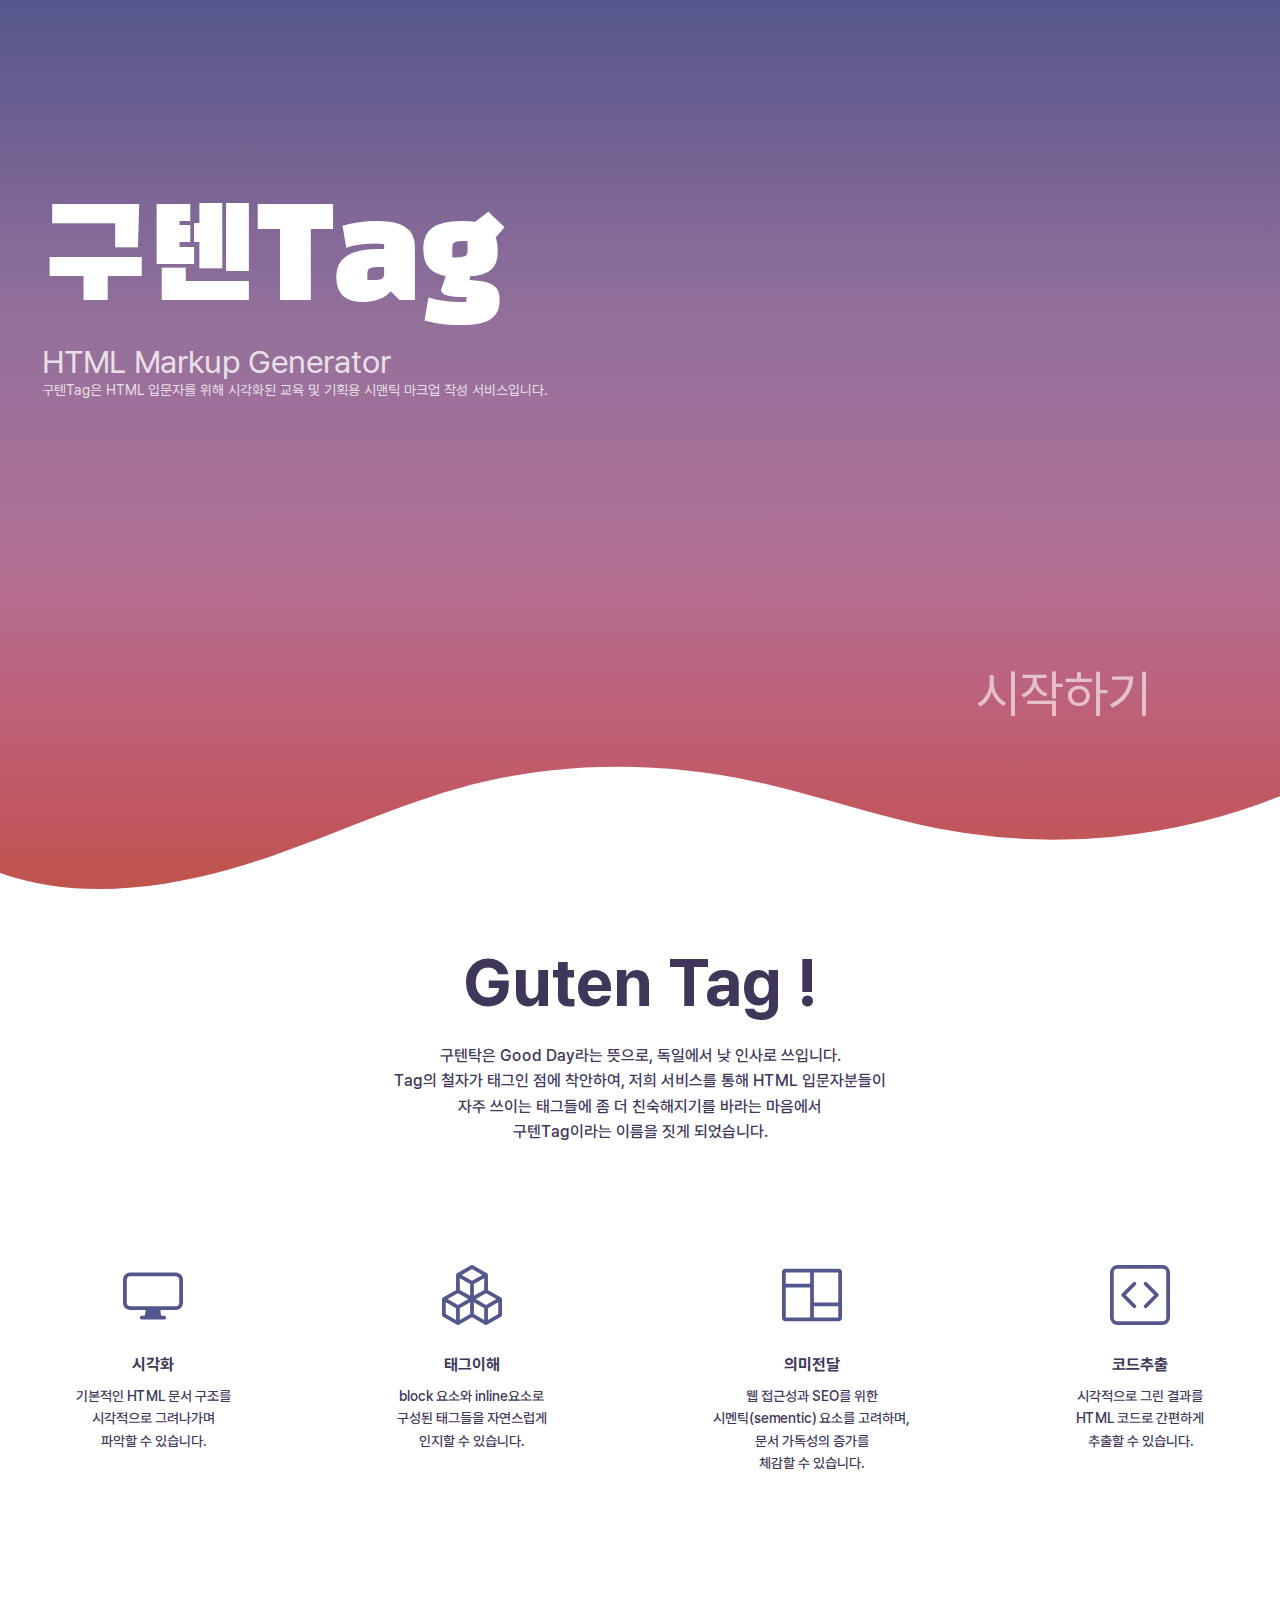
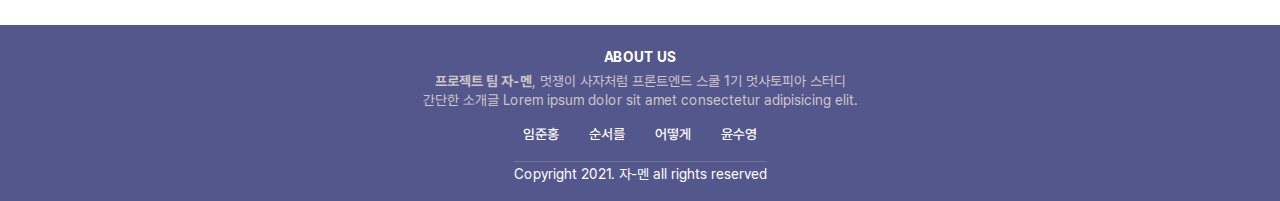
<file: index.html>
<!DOCTYPE html>
<html lang="ko">

<head>
    <meta charset="UTF-8">
    <meta http-equiv="X-UA-Compatible" content="IE=edge">
    <meta name="viewport" content="width=device-width, initial-scale=1.0">
    <title>구텐Tag</title>
    <link rel="preconnect" href="https://fonts.googleapis.com">
    <link rel="preconnect" href="https://fonts.gstatic.com" crossorigin>
    <link href="https://fonts.googleapis.com/css2?family=Black+Han+Sans&display=swap" rel="stylesheet">
    <link rel="stylesheet" href="css/reset.css">
    <link rel="stylesheet" href="css/font.css">
    <link rel="stylesheet" href="css/indexStyle.css">
</head>

<body>
    <header class="header">
        <h1><a href="index.html">구텐Tag</a></h1>
        <strong>HTML Markup Generator</strong>
        <p>구텐Tag은 HTML 입문자를 위해 시각화된 교육 및 기획용 시맨틱 마크업 작성 서비스입니다.</p>
        <a href="board.html" class="btn-start">시작하기</a>
    </header>
    <section class="divider">
        <div class="custom-shape-divider">
            <svg data-name="Layer 1" xmlns="http://www.w3.org/2000/svg" viewBox="0 0 1200 120"
                preserveAspectRatio="none">
                <path
                    d="M985.66,92.83C906.67,72,823.78,31,743.84,14.19c-82.26-17.34-168.06-16.33-250.45.39-57.84,11.73-114,31.07-172,41.86A600.21,600.21,0,0,1,0,27.35V120H1200V95.8C1132.19,118.92,1055.71,111.31,985.66,92.83Z"
                    class="shape-fill"></path>
            </svg>
        </div>
    </section>
    <main class="cont-main">
        <h2>Guten Tag !</h2>
        <em>구텐탁은 Good Day라는 뜻으로, 독일에서 낮 인사로 쓰입니다. <br>
            Tag의 철자가 태그인 점에 착안하여, 저희 서비스를 통해 HTML 입문자분들이 <br>자주 쓰이는 태그들에 좀 더 친숙해지기를 바라는 마음에서 <br>구텐Tag이라는 이름을 짓게
            되었습니다.</em>
        <h3 class="sr-only">구텐Tag 특징 소개</h3>
        <ul class="cont-feat">
            <li>
                <img src="resource/display.svg" alt="">
                <strong>시각화</strong>
                <p>기본적인 HTML 문서 구조를 <br>시각적으로 그려나가며 <br>파악할 수 있습니다.</p>
            </li>
            <li>
                <img src="resource/boxes.svg" alt="">
                <strong>태그이해</strong>
                <p>block 요소와 inline요소로 <br>구성된 태그들을 자연스럽게 <br>인지할 수 있습니다.</p>
            </li>
            <li>
                <img src="resource/columns.svg" alt="">
                <strong>의미전달</strong>
                <p>웹 접근성과 SEO를 위한 <br>시멘틱(sementic) 요소를 고려하며, <br>문서 가독성의 증가를 <br>체감할 수 있습니다.</p>
            </li>
            <li>
                <img src="resource/code-square.svg" alt="">
                <strong>코드추출</strong>
                <p>시각적으로 그린 결과를 <br>HTML 코드로 간편하게 <br>추출할 수 있습니다.</p>
            </li>
        </ul>
        </section>
    </main>
    <footer class="jamen-info">
        <h4>ABOUT US</h4>
        <p><strong>프로젝트 팀 자-멘</strong>, 멋쟁이 사자처럼 프론트엔드 스쿨 1기 멋사토피아 스터디</p>
        <p>간단한 소개글 Lorem ipsum dolor sit amet consectetur adipisicing
            elit.</p>
        <ul class="jamen-member">
            <li>임준홍</li>
            <li>순서를</li>
            <li>어떻게</li>
            <li>윤수영</li>
        </ul>
        <small>Copyright 2021. 자-멘 all rights reserved</small>
    </footer>
</body>

</html>
</file>
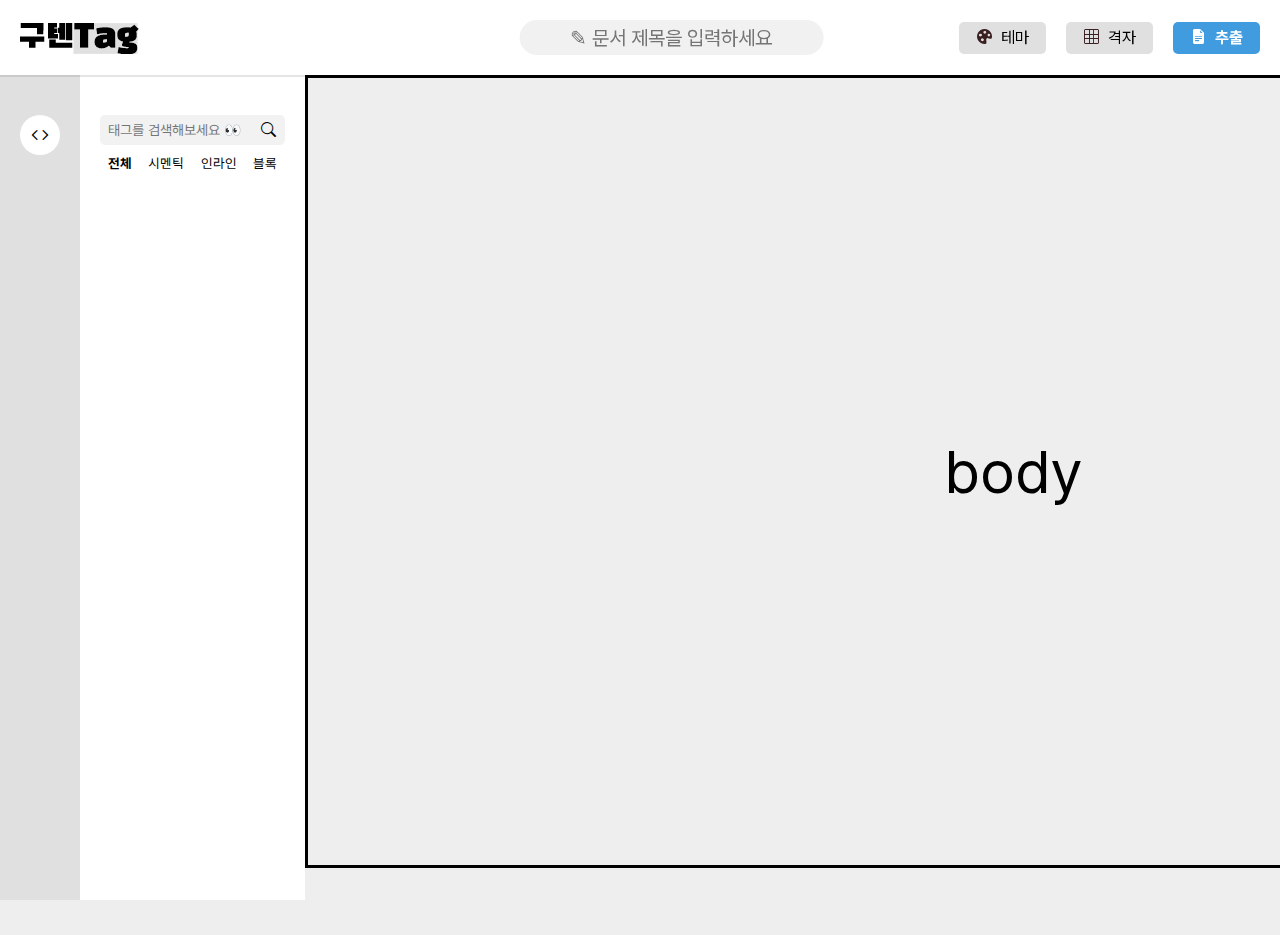
<file: board.html>
<!DOCTYPE html>
<html lang="ko">

<head>
    <meta charset="UTF-8" />
    <meta http-equiv="X-UA-Compatible" content="IE=edge" />
    <meta name="viewport" content="width=device-width, initial-scale=1.0" />
    <title>Document</title>
    <link rel="preconnect" href="https://fonts.googleapis.com">
    <link rel="preconnect" href="https://fonts.gstatic.com" crossorigin>
    <link href="https://fonts.googleapis.com/css2?family=Black+Han+Sans&display=swap" rel="stylesheet">
    <link rel="stylesheet" href="https://cdn.jsdelivr.net/npm/bootstrap-icons@1.7.2/font/bootstrap-icons.css" />
    <link rel="stylesheet" href="./css/reset.css" />
    <link rel="stylesheet" href="./css/font.css" />
    <link rel="stylesheet" href="./css/boardStyle.css" />
</head>

<body>
    <header class="header-menu-bar">
        <h1 class="sr-only">메인 보드 페이지입니다.</h1>
        <a href="index.html">
            <img src="./resource/logoblack_mini.png" alt="구텐탁 로고이미지" class="link-logo" />
        </a>

        <input type="text" id="title" placeholder="✎ 문서 제목을 입력하세요" class="input-title" />

        <section class="modal">
            <article class="modal-export">
                <div class="wrap-cont-modal">
                    <small>구텐Tag</small>
                    <strong>코드 추출하기</strong>
                    <div class="wrap-preview">
                        <i class="bi bi-record-circle-fill"></i><em>미리보기</em>
                        <div class="input-indent">
                            <em><i class="bi bi-text-indent-left"></i>들여쓰기</em>
                            <input type="radio" id="2칸" name="indent" value="2칸" checked>
                            <label for="2칸">2칸</label>
                            <input type="radio" id="4칸" name="indent" value="4칸">
                            <label for="4칸">4칸</label>
                        </div>
                    </div>
                    <textarea class="preview-code"></textarea>
                    <button type="button" class="btn-copy">클립보드에 복사</button>
                    <button type="button" class="btn-close">
                        <img src="resource/x-lg.svg" alt="코드 추출창 닫기">
                    </button>
                </div>
            </article>
            <div class="modal-dimed"></div>
        </section>

        <ul class="wrap-btn-menu">
            <li id="btn-palette" class="btn-headmenu">
                <i class="bi bi-palette-fill"></i> 테마
                <button type="button" id="btn-open-theme" class="btn-menu-open"></button>
                <ul class="list-theme-container">
                    <li><button type="button" class="btn-theme theme-one"></button></li>
                    <li><button type="button" class="btn-theme theme-two"></button></li>
                    <li><button type="button" class="btn-theme theme-three"></button></li>
                    <li><button type="button" class="btn-theme theme-four"></button></li>
                </ul>
                <label for="color-tag" class="txt-color">색상 선택<input type="color" value="#A3EEFF" id="color-tag" class="inp-color"></label>
            </li>
            <li id="btn-grid" class="btn-headmenu gird-menu">
                <i class="bi bi-grid-3x3"></i> 격자
                <button type="button" class="btn-menu-open"></button>
                <ul class="list-grid-container">
                    <li>
                        <label for="grid-check" class="txt-grid-Whether">
                            격자 표시<input type="checkbox" checked id="grid-check" class="inp-grid-check">
                        </label>
                    </li>
                    <li>
                        <label for="grid-size" class="txt-grid-size">
                            크기: <input type="number" id="grid-size" class="inp-grid-size">px
                        </label>
                    </li>
                </ul>
            </li>
            <li class="btn-headmenu file">
                <i class="bi bi-file-earmark-text-fill"></i> 추출
            </li>
        </ul>
    </header>

    <main class="cont-board">
        <aside class="wrap-side">
            <section class="side-btn-list">
                <button type="button" class="btn-tag-list">
                    <i class="bi bi-code"></i>
                </button>
                <button type="button" class="btn-attribute">
                    <i class="bi bi-three-dots"></i>
                </button>
            </section>

            <section class="side-tag-list side-list-on">
                <div class="wrap-search">
                    <label for="search-tag" class="sr-only">태그 검색바</label>
                    <input type="text" id="search-tag" placeholder="태그를 검색해보세요 👀" class="input-tag-search" />
                    <button type="button" class="btn-search">
                        <i class="bi bi-search"></i>
                    </button>
                </div>

                <div class="wrap-filter">
                    <button type="button" id="btn-all" class="btn-filter-tag selected">
                        전체
                    </button>
                    <button type="button" id="btn-semantic" class="btn-filter-tag">
                        시멘틱
                    </button>
                    <button type="button" id="btn-inline" class="btn-filter-tag">
                        인라인
                    </button>
                    <button type="button" id="btn-block" class="btn-filter-tag">
                        블록
                    </button>
                </div>

                <ul class="wrap-tag"></ul>
            </section>

            <section class="side-attr-list">
                <div class="wrap-tag-name">
                    <em class="text-select-tag-name">div</em>
                    <div class="wrap-select-tag-btn">
                        <button type="button" class="btn-trash"><i class="bi bi-trash"></i></button>
                    </div>
                </div>

                <div class="wrap-attr-list">
                    <div class="sect-attr-add">
                        <button type="button" class="btn-attr-add"></button>
                        <p class="txt-attr-add">새 어트리뷰트 추가...</p>
                    </div>
                    <div class="wrap-attr-menu">
                        <label for="attr-name" class="sr-only">속성 입력창</label>
                        <input type="text" id="attr-name" placeholder="attribute" class="input-attr-name">
                        <label for="attr-user-custom" class="sr-only">사용자지정 속성의 이름 입력창</label>
                        <input type="text" id="attr-user-custom" placeholder="value" class="input-attr-user-custom">
                        <button type="button" class="btn-attr-delete input-delete"></button>
                    </div>
                    <div class="attr-item-containers"></div>
                </div>
            </section>
        </aside>


        <section class="board"></section>
    </main>

    <script src="js/data.js"></script>
    <script src="js/util.js"></script>
    <script src="js/tag.js"></script>
    <script src="js/grid.js"></script>
    <script src="js/cursor.js"></script>
    <script src="js/board.js"></script>
    <script src="js/renderTags.js"></script>
    <script src="js/searchFilter.js"></script>
    <script src="js/aside.js"></script>
    <script src="js/attrCustom.js"></script>
    <script src="js/menuOpen.js"></script>
    <script src="js/attrBtn.js"></script>
    <script src="js/modal.js"></script>
</body>

</html>
</file>
<file: css/font.css>
@charset "utf-8";

/*
Copyright (c) 2021 Kil Hyung-jin, with Reserved Font Name Pretendard.
https://github.com/orioncactus/pretendard

This Font Software is licensed under the SIL Open Font License, Version 1.1.
This license is copied below, and is also available with a FAQ at:
http://scripts.sil.org/OFL
*/

@font-face {
	font-family: "Pretendard Variable";
	font-weight: 45 920;
	font-style: normal;
	font-display: swap;
	src: local("Pretendard Variable"), url("../fonts/PretendardVariable.woff2") format("woff2-variations");
}

body, button, input, li, textarea {
	font-family: "Pretendard Variable", sans-serif;
}
</file>
<file: css/indexStyle.css>
body {
    font-size: 14px;
}
a {
    color: inherit;
}
h1 {
    display: inline-block;
    color: #fff;
    font-family: 'Black Han Sans', sans-serif;
    font-size: 10vw;
    line-height: 1.3em;
}

.sr-only {
	position: absolute;
	clip: rect(0 0 0 0);
	width: 1px;
	height: 1px;
	margin: -1px;
	overflow: hidden;
}

/* header */
.header {
    position: relative;
    height: 60vh;
    padding: 20vh 3em;
    background-image: linear-gradient(to top, #bf5349, #c1575f, #bf5e72, #ba6684, #b26f92, #a87096, #9e7099, #94719b, #866a98, #766394, #665d90, #54578c);
    color: rgba(255, 255, 255, 0.8);
    line-height: 1.6rem;
}

.header h1 {
    transition: all ease 0.2s;
}

.header h1:hover {
    transform: translateY(5px);
}

.header strong {
    display: block;
    font-size: 2rem;
    line-height: 2rem;
}

.btn-start {
    display: inline-block;
    position: absolute;
    right: 10vw;
    bottom: 20vh;
    color: rgba(255, 255, 255, 0.6);
    font-size: 4vw;
    transition: all ease 0.3s;
}

.btn-start::after {
    display: block;
    width: 0;
    height: 2px;
    margin-top: 10px;
    background-color: rgba(255, 255, 255, 0.8);
    content: '';
    transition: all ease 0.3s;
}

.btn-start:hover::after {
    width: 100%;
    background-color: #F2AF5C;
}

.btn-start:hover {
    color: #fff;
}

.btn-start:active {
    transform: translateY(5px);
}

/* divider */
.divider {
    overflow-y: hidden;
}

.custom-shape-divider {
    position: absolute;
    left: 0;
    bottom: 0;
    width: 100%;
    line-height: 0;
    overflow: hidden;
}

.custom-shape-divider svg {
    display: block;
    position: relative;
    width: calc(100% + 1.3px);
    height: 135px;
    transform: rotateY(180deg);
}

.custom-shape-divider .shape-fill {
    fill: #ffffff;
}

/* main */
.cont-main {
    margin: 50px auto 100px;
    background-color: #fff;
    color: #403659;
    text-align: center;
}

.cont-main h2 {
    margin-bottom: 0.4em;
    font-weight: 700;
    font-size: calc(15px + 4vw);
}

.cont-main em {
    display: inline-block;
    margin: 0 auto;
    padding: 0 10px;
    min-width: 480px;
    font-size: 16px;
    font-weight: 500;
    line-height: 1.6em;
}

.cont-feat {
    display: flex;
    gap: 15px;
    max-width: 1280px;
    margin: 120px auto 150px;
}

.cont-feat li {
    margin: 0 auto;
    line-height: 1.6em;
    font-weight: 500;
}

.cont-feat li img {
    display: block;
    margin: 0 auto 20px;
}

.cont-feat strong {
    font-weight: 700;
    line-height: 2.5em;
    font-size: 16px;
}

/* footer */
.jamen-info {
    display: flex;
    flex-direction: column;
    justify-content: center;
    align-items: center;
    padding: 25px 15px 20px;
    background-color: #54578c;
    color: #fff;
}

.jamen-info h4 {
    margin-bottom: 10px;
    font-weight: 700;
}

.jamen-info p {
    text-align: center;
    margin-bottom: 20px;
    color: #CDC5C8;
    margin-bottom: 5px;
}

.jamen-info p strong {
    font-weight: 700;
}

.jamen-member {
    display: flex;
    margin-top: 15px;
    gap: 30px;
    font-weight: 500;
}

.jamen-info small {
    display: inline-block;
    border-top: 1px solid #747699;
    margin-top: 20px;
    padding-top: 5px;
}

@media screen and (max-width:768px) {
    .cont-main em {
        font-size: 15px;
        width: 70%;
        min-width: auto;
    }
    br {
        display: none;
    }
    .cont-feat {
        flex-direction: column;
        gap: 30px;
    }
    .cont-feat li {
        width: 70%;
    }
}
</file>
<file: css/boardStyle.css>
.sr-only {
    position: absolute;
    width: 1px;
    height: 1px;
    margin: -1px;
    overflow: hidden;
    clip: rect(0, 0, 0, 0);
}

body {
    background-color: #eee;
    overflow: hidden;
}

/* header 시작 */
.header-menu-bar {
    display: flex;
    justify-content: space-between;
    position: fixed;
    top: 0;
    left: 0;
    right: 0;
    height: 35px;
    padding: 20px;
    /* overflow-y: hidden; */
    background-color: #fff;
    box-shadow: 0px 2px 0px rgba(0,0,0,.1);
    /* overflow: hidden; */
    z-index: 10;
}

.link-logo {
    margin-top: 3px;
    vertical-align: top;
}

.input-title {
    max-width: 300px;
    margin: 0 auto;
    border: none;
    border-radius: 30px;
    background-color: #f1f1f1;
    font-size: 20px;
    text-align: center;
    transform: translateX(40%);
    transition: background-color 0.2s ease;
    z-index: 10;
}

.input-title:hover, .input-title:focus {
    background-color: #e0e0e0;
}

.input-title:focus {
    outline: none;
}

.wrap-btn-menu {
    display: flex;
    align-items: center;
    gap: 20px;
}

.btn-headmenu {
    position: relative;
    width: 85px;
    height: 30px;
    background-color: #e0e0e0;
    border: 1px solid transparent;
    border-radius: 5px;
    line-height: 30px;
    text-align: center;
    overflow: hidden;
    transition: 0.4s;
}
.btn-menu-open{
    position: absolute;
    width: 85px;
    height: 30px;
    border: none;
    background:none;
    right: 0;
    cursor: pointer;
}

.btn-headmenu.open{
    padding-bottom: 115px;
    margin-top: 115px;
}

.btn-headmenu.gird-menu.open{
    padding-bottom: 80px;
    margin-top: 80px;
}

.list-theme-container{
    display: none;
    justify-content: center;
    flex-direction: row;
    flex-wrap: wrap;
    column-gap: 10px;
    row-gap: 5px;
    padding: 5px 0 0 0;
    border-bottom: 1px solid #c4c4c4;
}

.list-theme-container.open, .txt-color.open{
    display: flex;
}

.btn-theme{
    width: 25px;
    height: 25px;
    border: none;
    border-radius: 5px;
    background-color: inherit;
    background-image: url(../resource/graytheme.png);
    background-size: cover;
    background-repeat: no-repeat;
    cursor: pointer;
}

.theme-one{
    background-image: url(../resource/pinktheme.png);
}
.theme-two{
    background-image: url(../resource/greentheme.png);
}
.theme-three{
    background-image: url(../resource/bluethme.png);
}

.btn-theme:hover{
    outline: 1px solid #808080;
}

.list-grid-container{
    display: none;
    flex-direction: column;
    justify-content: center;
    align-items:flex-start;
    padding: 10px 3px;
}

.list-grid-container.open{
    display: flex;
}

.list-grid-container li{
    margin-left: 3px;
}

.txt-grid-Whether, .txt-grid-size{
    font-size: 14px;
}

.inp-grid-size{
    width: 20px;
    margin: 0 2px;
    border: none;
    border-radius: 5px;
    background-color: #fff;
}

input[type=number]::-webkit-inner-spin-button {
    -webkit-appearance: none;
}

input[type="checkbox"]{
    position: absolute;
    margin-top: 8px;
}

input[type="color"]{
    width: 23px;
    height: 25px;
    border: none;
    background-color: inherit;
}

.inp-color::-webkit-color-swatch{
    border-radius: 25px;
    box-sizing: content-box;
}

.txt-color{
    display: none;
    justify-content: space-between;
    flex-wrap: nowrap;
    align-items: center;
    margin : 3px 0 0 4px;
    font-size: 15px;
}

.btn-theme-user-custom{
    
    border: none;
    background-color: inherit;
    cursor: pointer;
}

.file {
    background-color: #409cdf;
    color: #fff;
    font-weight: bold;
    transition: all 0.2s ease;
    cursor: pointer;
}

.file:hover {
    background-color: #fff;
    color: #409cdf;
    border: 1px solid #409cdf;
}

.bi-palette-fill, .bi-grid-3x3, .bi-file-earmark-text-fill {
    color: rgb(58, 32, 32);
    font-size: 15px;
    margin-right: 5px;
    vertical-align: top;
}

.bi-file-earmark-text-fill {
    color: #fff;
}

.file:hover .bi-file-earmark-text-fill {
    color: #409cdf;
}

/* 코드 추출창 */
.modal-export {
    display: none;
    position: fixed;
    top: 50%;
    right: 50%;
    width: 500px;
    height: 700px;
    background-color: #fff;
    border-radius: 5px;
    box-shadow: 5px 5px 30px -10px rgba(0,0,0,0.3);
    transform: translate(50%, -50%);
    z-index: 100;
}

.modal-dimed {
    display: none;
    position: fixed;
    top: 0;
    left: 0;
    right: 0;
    width: 100%;
    height: 100%;
    z-index: 50;
    background: rgba(0, 0, 0, 0.3);
}

.on .modal-export,
.on .modal-dimed {
    display: block;
}

.wrap-cont-modal {
    display: flex;
    padding: 50px 40px;
    flex-direction: column;
}

.wrap-cont-modal small {
    font-size: 13px;
    color: #888;
}

.wrap-cont-modal strong {
    margin-bottom: 30px;
    font-size: 30px;
    font-weight: 700;
    line-height: 1.5em;
}

.wrap-preview {
    display: flex;
    align-items: center;
}

.bi-record-circle-fill {
    margin-right: 10px;
    color: #409cdf;
    font-size: 15px;
}

.wrap-preview em {
    margin: 2px auto 0 0;
    font-size: 15px;
    font-weight: 550;
}

.input-indent em {
    margin: 5px 5px 0 0;
    font-size: 13px;
    font-weight: 500;
}

.input-indent {
    display: flex;
    align-items: center;
    margin: 0 5px -20px 0;
    font-size: 13px;
    font-weight: 400;
}

.bi-text-indent-left {
    display: inline-block;
    margin-right: 5px;
}

.input-indent label {
    margin-top: 3px;
    margin-right: 2px;
    cursor: pointer;
}

.preview-code {
    display: block;
    margin: 20px 0 20px 10px;
    padding: 10px 15px;
    height: 400px;
    outline: none;
    border: none;
    border-radius: 5px;
    resize: none;
    color: #333;
    transition: all 0.2s ease;
    white-space: pre-wrap;
}

.preview-code::-webkit-scrollbar, .wrap-attr-list::-webkit-scrollbar, .board::-webkit-scrollbar {
    width: 12px;
}

.preview-code::-webkit-scrollbar-thumb, .wrap-attr-list::-webkit-scrollbar-thumb, .board::-webkit-scrollbar-thumb {
    width: 5px;
    height: 79px;
    background-color: #409cdf;
    border-radius: 10px;
    background-clip: padding-box;
    border: 4px solid transparent;
}

.preview-code::-webkit-scrollbar-trac, .wrap-attr-list::-webkit-scrollbar-track, .board::-webkit-scrollbar-track {
    background: none;
}

.preview-code:hover, .preview-code:focus {
    background: rgba(0,0,0,0.03);
}

.btn-copy {
    background: #409cdf;
    padding: 15px 0;
    border: 1px solid transparent;
    border-radius: 5px;
    color: #fff;
    font-size: 16px;
    font-weight: 500;
    cursor: pointer;
    transition: all 0.1s ease;
}

.btn-copy:active {
    border: 1px solid #409cdf;
    background: #fff;
    color: #409cdf;
}

.btn-close {
    position: absolute;
    top: 30px;
    right: 25px;
    border: none;
    background: none;
    cursor: pointer;
}

/* header 끝 */


/* main 시작 */
main {
    margin-top: 75px;
    height: calc(100vh - 75px);
}

.cont-board, .wrap-side {
    display: flex;
}

/* aside - 검색바 */
.wrap-search {
    position: relative;
    margin-bottom: 10px;
}

.btn-search {
    background: none;
    border: none;
    cursor: pointer;
    position: absolute;
    transform: translate(-30px, 5px);
}

.side-btn-list {
    display: flex;
    flex-direction: column;
    gap:30px;
    width: 40px;
    height: calc(100vh - 115px);
    padding: 40px 20px 0 20px;
    background-color: #E0E0E0;
}

.input-tag-search, .input-attr-name, .input-attr-user-custom {
    max-width: 185px;
    height: 30px;
    padding : 0 30px 0 8px;
    border: none;
    border-radius: 5px;
    background-color: #F2F2F2;
    font-size: 14px;
    box-sizing: border-box;
    transition: background-color 0.2s ease;
}

.input-tag-search:hover, .input-tag-search:focus,
.input-attr-name:hover, .input-attr-name:focus,
.input-attr-user-custom:hover, .input-attr-user-custom:focus {
    background-color: #e0e0e0;
}

.input-tag-search:focus,
.input-attr-name:focus,
.input-attr-user-custom:focus {
    outline: none;
}

/* aside - 태그 선택창 */
.wrap-filter {
    display: flex;
    justify-content: space-around;
    margin-bottom: 40px;
}

.btn-filter-tag {
    padding: 0;
    background: none;
    border: none;
    cursor: pointer;
}

.btn-filter-tag.selected {
    font-weight: bold;
}

.btn-tag-list, .btn-attribute {
    height: 40px;
    border: none;
    border-radius: 50px;
    background-color: #fff;
    cursor: pointer;
}

.btn-checked {
    background-color: #c4c4c4;
    color: #fff;
}

.btn-attribute {
    display: none;
}

.bi-search {
    font-size: 15px;
}
.bi-code, .bi-three-dots {
    font-size: 20px;
}

.side-tag-list, .side-attr-list{
    display: none;
    width: 185px;
    height: calc(100vh - 115px);
    padding: 40px 20px 0 20px;
    background-color: #fff;
}
.side-attr-list{
    width: 225px;
    height: calc(100vh - 76px);
    padding :0;
    overflow: hidden;
}

.wrap-tag {
    display: flex;
    flex-direction: column;
    gap: 20px;
    height: calc(100vh - 245px);
    padding: 10px 3px 30px 3px;
    overflow: scroll;
}

.btn-tag-item, .wrap-tag li{
    border-radius: 20px;
    font-size: 20px;
    line-height: 40px;
    cursor: pointer;
    box-shadow: 0px 3px 3px rgba(0,0,0,.2);
    text-align: center;
    box-sizing: border-box;
    transition: .1s;
}
/* aside 끝 */


/* board 시작 */
.board {
    flex: 1;
    position: relative;
    overflow: auto;
    height: 860px;
    box-sizing: border-box;
}

.cursor {
    position: absolute;
    z-index: 10;
    width: 15px;
    height: 15px;
    background: url("../resource/cursor.svg") no-repeat;
}

.cursor-arrow-lr {
    width: 15px;
    height: 15px;
    background: url("../resource/arrow.svg") no-repeat;
}

.cursor-arrow-tb {
    width: 15px;
    height: 15px;
    background: url("../resource/arrow.svg") no-repeat;
}

.tag {
    display: flex;
    justify-content: center;
    align-items: center;
    position: absolute;
    top: 0;
    left: 0;
    border: solid black;
    box-sizing: border-box;
    user-select: none;
    transition: all .1s;
}

.tag-white-border {
    border: solid white;
    color: white;
}

.tag-text-loc {
    justify-content: normal;
    align-items: normal;
    padding-left: 3px;
}

.board-grid {
    position: absolute;
    z-index: 9;
}

.line-column {
    position: absolute;
    border-left: 1px solid;
}

.line-row {
    position: absolute;
    border-top: 1px solid;
}

.selected-tag {
    border-color: #409cdf;
}

.selected-tag-bright {
    border-color: #ff5101;
}

@keyframes outlineColor {
    0%{
        outline-color: #FAB6B1;
    }
    20%{
        outline-color: #FAC395;
    }
    40%{
        outline-color: #FAE58F;
    }
    60%{
        outline-color: #A3FA97;
    }
    80%{
        outline-color: #ABF8FA;
    }
    100%{
        outline-color: #FAB6B1;
    }
}

.click-tag {
    outline: 3px solid #FA8987;
    animation: outlineColor 1.8s infinite;
}

.side-list-on{
    display: block;
}

/* 어트리뷰트 */
.text-select-tag-name{
    margin: 5px 0 0 5px;
    font-family: 'Black Han Sans', sans-serif;
    font-size: 20px;
}

.text-select-tag-name::before {
    content: "<"
}
.text-select-tag-name::after {
    content: ">"
}

.btn-trash, .btn-child-open {
    margin-top: 3px;
    margin-right: -3px;
    border: none;
    background-color: inherit;
    cursor: pointer;
}

.bi-trash {
    border-radius: 50%;
    padding: 5px;
    font-size: 16px;
    transition: all 0.2s ease;
}

.bi-trash:hover {
    background-color: #e0e0e0;
}

.btn-child-open{
    width: 17px;
    height: 17px;
    background-image: url(../resource/down.png);
    background-repeat: no-repeat;
}

.wrap-attr-list {
    overflow: scroll;
    height: calc(94vh - 76px);
}

.wrap-attr-menu{
    display: none;
    position: relative;
    padding: 20px 18px;
    flex-direction: column;
    border-bottom: 1px solid #eee;
}

.wrap-attr-menu.on {
    display: flex;
}

.wrap-tag-white {
    color: white;
}

.wrap-tag-name {
    padding: 20px 10px;
}

.wrap-tag::-webkit-scrollbar, .wrap-attr-list::-webkit-scrollbar, .board::-webkit-scrollbar {
    width: 12px;
}

.wrap-tag::-webkit-scrollbar-thumb, .wrap-attr-list::-webkit-scrollbar-thumb, .board::-webkit-scrollbar-thumb {
    width: 4px;
    height: 79px;
    background-color: #eee;
    border-radius: 10px;
    background-clip: padding-box;
    border: 4px solid transparent;
}

.wrap-tag::-webkit-scrollbar-trac, .wrap-attr-list::-webkit-scrollbar-track, .board::-webkit-scrollbar-track {
    background: none;
}

.wrap-tag-name {
    display: flex;
    justify-content: space-between;
    background-color: #eee;
}

.input-attr-name, .input-attr-user-custom {
    line-height: 20px;
    font-size: 13px;
}

.input-attr-name {
    position: relative;
    width: 65%;
    margin-bottom: 10px;
    font-size: 16px;
    font-weight: 500;
}

.btn-attr-delete, .btn-attr-add {
    width: 18px;
    height: 18px;
    border: none;
    border-radius: 50%;
    background-color: inherit;
    background-size: cover;
    background-repeat: no-repeat;
    cursor: pointer;
    transition: all 0.2s ease;
}

.btn-attr-delete {
    position: absolute;
    background-image: url(../resource/dash-circle.svg);
    right: 5px;
}

.btn-attr-delete:hover {
    background-image: url(../resource/dash-circle_hover.svg);
}

.sect-attr-add {
    display: flex;
    align-items: center;
    padding: 2px 0 0 20px;
    font-size: 14px;
    font-weight: 500;
    height: 55px;
    border-bottom: 1px solid #eee;
}

.sect-attr-add.on {
    padding: 0;
    height: 0;
}

.sect-attr-add.on .btn-attr-add,
.sect-attr-add.on .txt-attr-add {
    display: none;
}

.btn-attr-add {
    position: absolute;
    top: 145px;
    left: 270px;
    z-index: 10;
    margin: 15px 5px 0 auto;
    background-image: url(../resource/plus-circle.svg);
}

.btn-attr-add:hover {
    background-image: url(../resource/plus-circle_hover.svg);
}

.attr-list-container {
    display: flex;
    position: relative;
    flex-direction: column;
    border-bottom: 1px solid #eee;
    padding: 15px 20px 15px 20px;
    box-sizing: border-box;
}

.attr-list-title{
    border: none;
    font-size: 18px;
    margin-bottom: 10px;
    font-weight: 600;
    outline: none;
}

.attr-list-desc{
    border: none;
    font-size: 12px;
    margin-left: 5px;
    font-weight: 300;
    color: #575757;
    outline: none;
}
</file>
